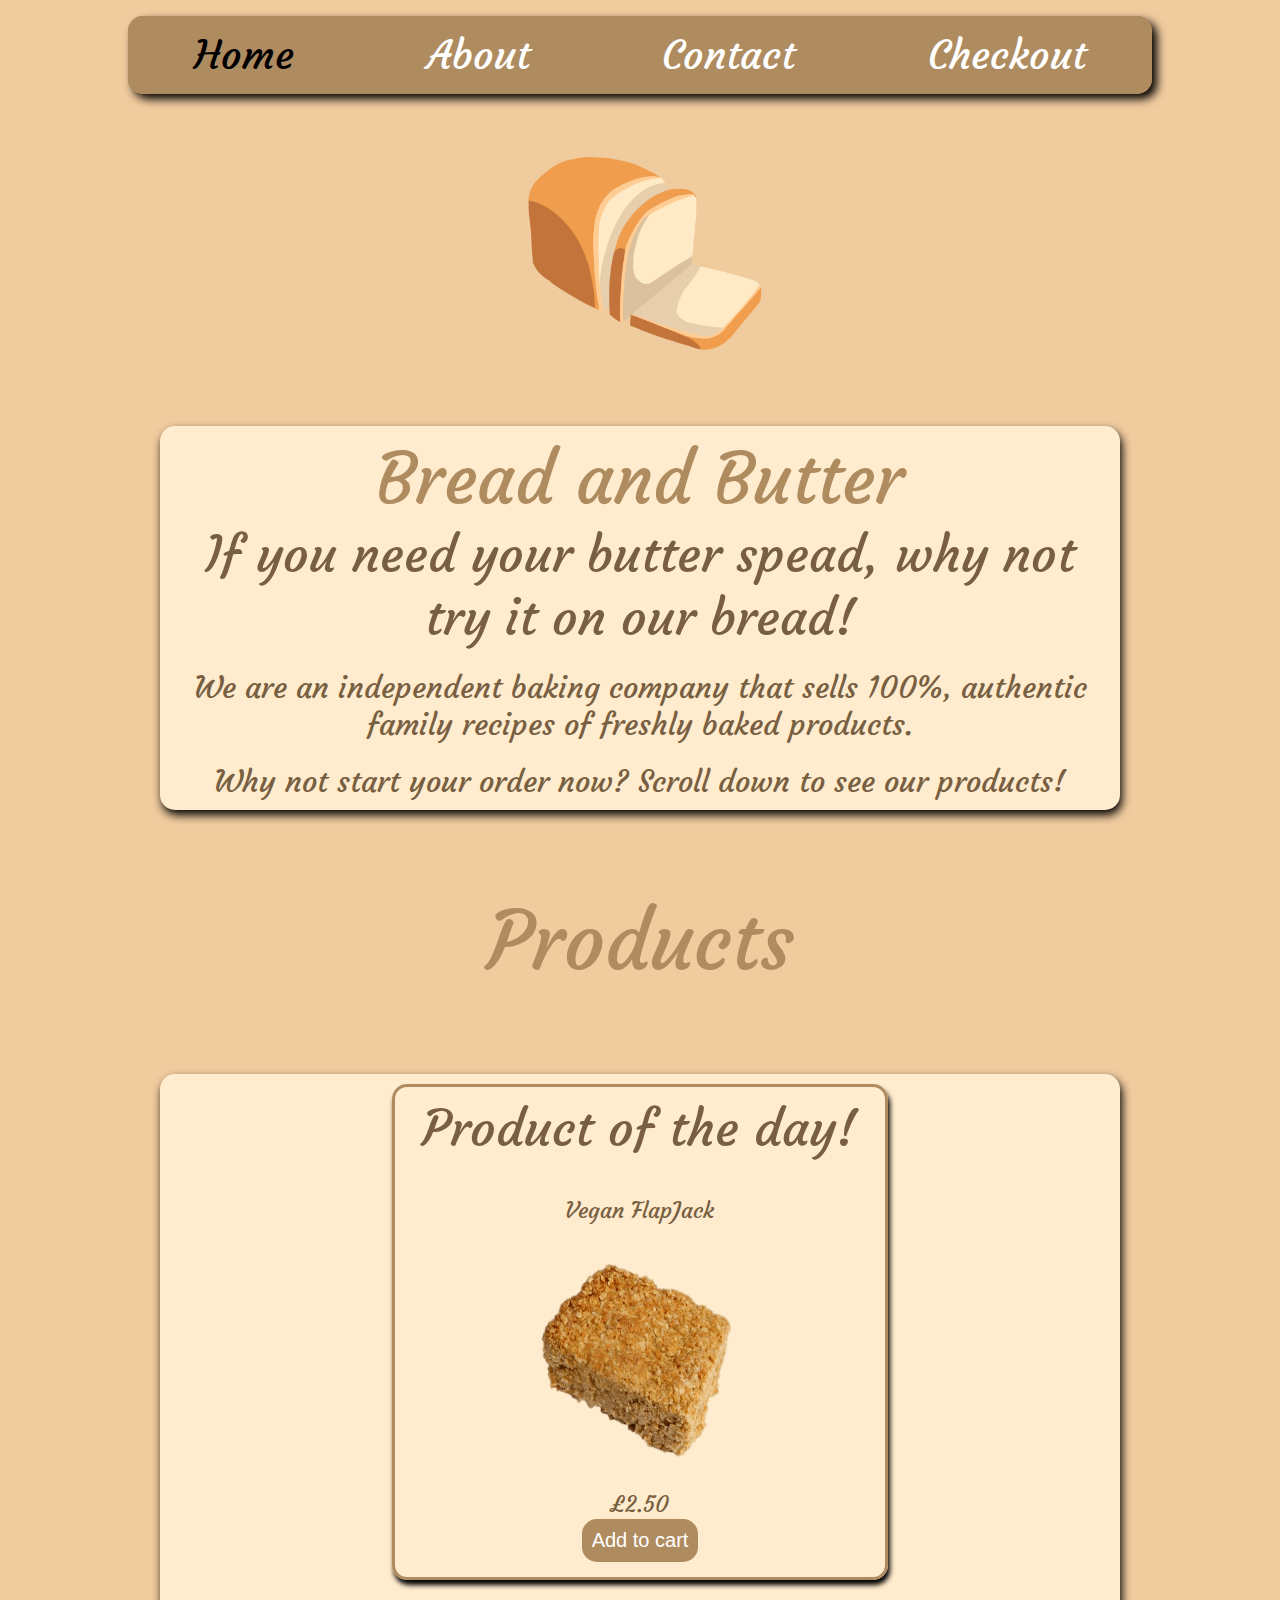
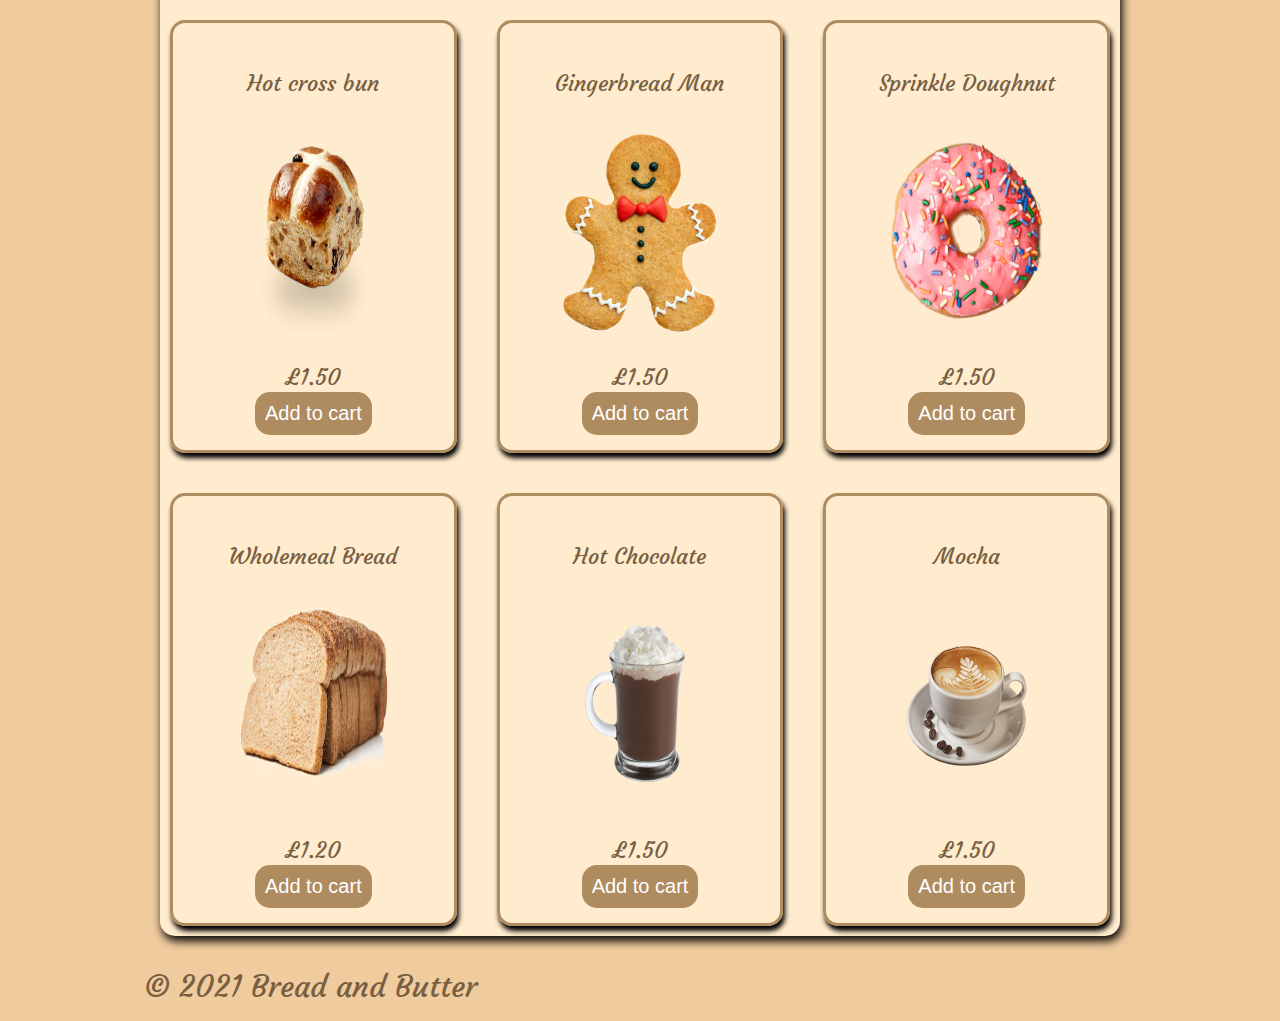
<file: index.html>
<!DOCTYPE html>
<html lang="en">
<head>
    <meta charset="UTF-8">
    <meta http-equiv="X-UA-Compatible" content="IE=edge">
    <meta name="viewport" content="width=device-width, initial-scale=1.0">
    <title>Homepage</title>
    <link rel="stylesheet" href="div.css">
    <link rel="preconnect" href="https://fonts.googleapis.com">
    <link rel="preconnect" href="https://fonts.gstatic.com" crossorigin>
    <link href="https://fonts.googleapis.com/css2?family=Courgette&display=swap" rel="stylesheet">
    <script src="app.js" defer></script>
</head>

<body>
    
<section>
    <nav>

        <div class="navigation">

            <ul>
                <li >
                    <a href="index.html" class="active">Home</a>
                </li>

                <li>
                    <a href="about.html">About</a>
                </li>

                <li>
                    <a href="contact.html">Contact</a>
                </li>

                <li>
                    <a href="checkout.html">Checkout</a>
                </li>
            </ul>

        </div>

    </nav>

    <main>

        <div class="image">
            <img src="bread.png.png" alt="bread">
        </div>

        <article>

            <h1>
                Bread and Butter
            </h1>

            <h2>
                If you need your butter spead, why not try it on our bread!
            </h2>

            <br>

            <p>
                We are an independent baking company that sells 100%, authentic family recipes of freshly baked products.
            </p>

            <br>

            <p>
                Why not start your order now? Scroll down to see our products!

            </p>
        </article>


        <h1 class="products">
            Products
        </h1>


    </main>


</section>

<section class="section2">

    <article>

        <div class="grid">

            
                <div>
                    
                        <h2>Product of the day!</h2>
                        <p class="title">Vegan FlapJack</p>
                        <img src="flapjack.png" alt="flapjack" class="imagebox">
                        <p class="price">£2.50</p>

                        <button type="button" class="button" id="addToCart" onclick="redirect()">Add to cart</button>

                </div>
            


            <div>

                <p class="title">Hot cross bun</p>
                <img src="hotcrossbun.png" alt="hotcrossbun" class="imagebox">
                <p class="price">£1.50</p>

                <button type="button" class="button" id="addToCart" onclick="redirect()">Add to cart</button>
            </div>

            <div>
                <p class="title">Gingerbread Man</p>
                <img src="gingerbread.png" alt="gingerbreadman" class="imagebox">
                <p class="price">£1.50</p>

                <button type="button" class="button" id="addToCart" onclick="redirect()">Add to cart</button>
            </div>

            <div>
                <p class="title">Sprinkle Doughnut</p>
                <img src="doughnut.png" alt="doughnut" class="imagebox">
                <p class="price">£1.50</p>

                <button type="button" class="button" id="addToCart" onclick="redirect()">Add to cart</button>
            </div>

            <div>
                <p class="title">Wholemeal Bread</p>
                <img src="bread.png" alt="bread" class="imagebox">
                <p class="price">£1.20</p>

                <button type="button" class="button" id="addToCart" onclick="redirect()">Add to cart</button>
            </div>

            <div>
                <p class="title">Hot Chocolate</p>
                <img src="hotchoc.png" alt="Hot Chocolate" class="imagebox">
                <p class="price">£1.50</p>

                <button type="button" class="button" id="addToCart" onclick="redirect()">Add to cart</button>
            </div>

            <div>
                <p class="title">Mocha</p>
                <img src="mocha.png" alt="Mocha" class="imagebox">
                <p class="price">£1.50</p>

                <button type="button" class="button" id="addToCart" onclick="redirect()">Add to cart</button>
            </div>


        </div>

    </article>

</section>

<footer>
    
        <div class="footer">
    
            <p>
                &copy; 2021 Bread and Butter
            </p>
    
        </div>

</footer>




</body>





</html>
</file>
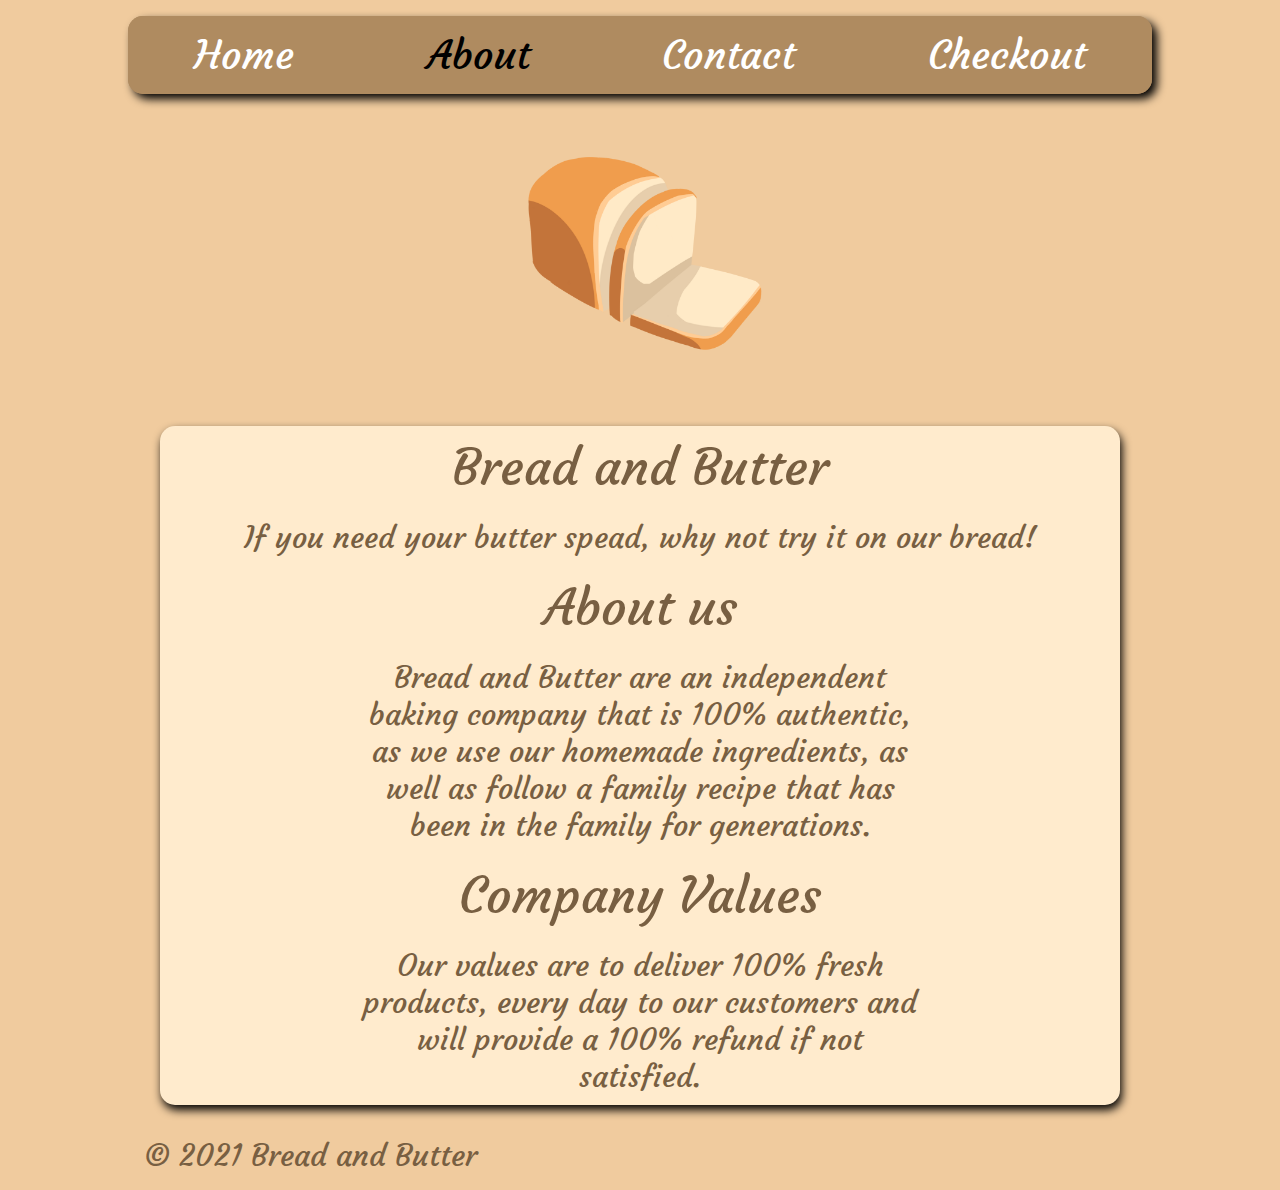
<file: about.html>
<!DOCTYPE html>
<html lang="en">
<head>
    <meta charset="UTF-8">
    <meta http-equiv="X-UA-Compatible" content="IE=edge">
    <meta name="viewport" content="width=device-width, initial-scale=1.0">
    <title>Homepage</title>
    <link rel="stylesheet" href="div.css">
    <link rel="preconnect" href="https://fonts.googleapis.com">
    <link rel="preconnect" href="https://fonts.gstatic.com" crossorigin>
    <link href="https://fonts.googleapis.com/css2?family=Courgette&display=swap" rel="stylesheet">
    <script src="app.js" defer></script>
</head>

<body>
    
<section>
    <nav>

        <div class="navigation">

            <ul>
                <li >
                    <a href="index.html" >Home</a>
                </li>

                <li>
                    <a href="about.html" class="active">About</a>
                </li>

                <li>
                    <a href="contact.html">Contact</a>
                </li>

                <li>
                    <a href="checkout.html" >Checkout</a>
                </li>
            </ul>

        </div>

    </nav>

    <main>

        <div class="image">
            <img src="bread.png.png" alt="bread">
        </div>


        <article>

            <h2>
                Bread and Butter
            </h2>

            <br>

            <p>
                If you need your butter spead, why not try it on our bread!
            </p>

            <br>

            <h2>About us</h2>

            <br>

            <p class="about-box">
                Bread and Butter are an independent baking company that 
                is 100% authentic, as we use our homemade ingredients, 
                as well as follow a family recipe that has been in the family
                for generations.
            </p>

            <br>
            
            <h2>
                Company Values
            </h2>

            <br>

            <p class="about-box">
                Our values are to deliver 100% fresh products, every day 
                to our customers and will provide a 100% refund if not satisfied. 
            </p>


        </article>


        


    </main>


</section>


<footer>
    
        <div class="footer">
    
            <p>
                &copy; 2021 Bread and Butter
            </p>
    
        </div>

</footer>




</body>





</html>
</file>
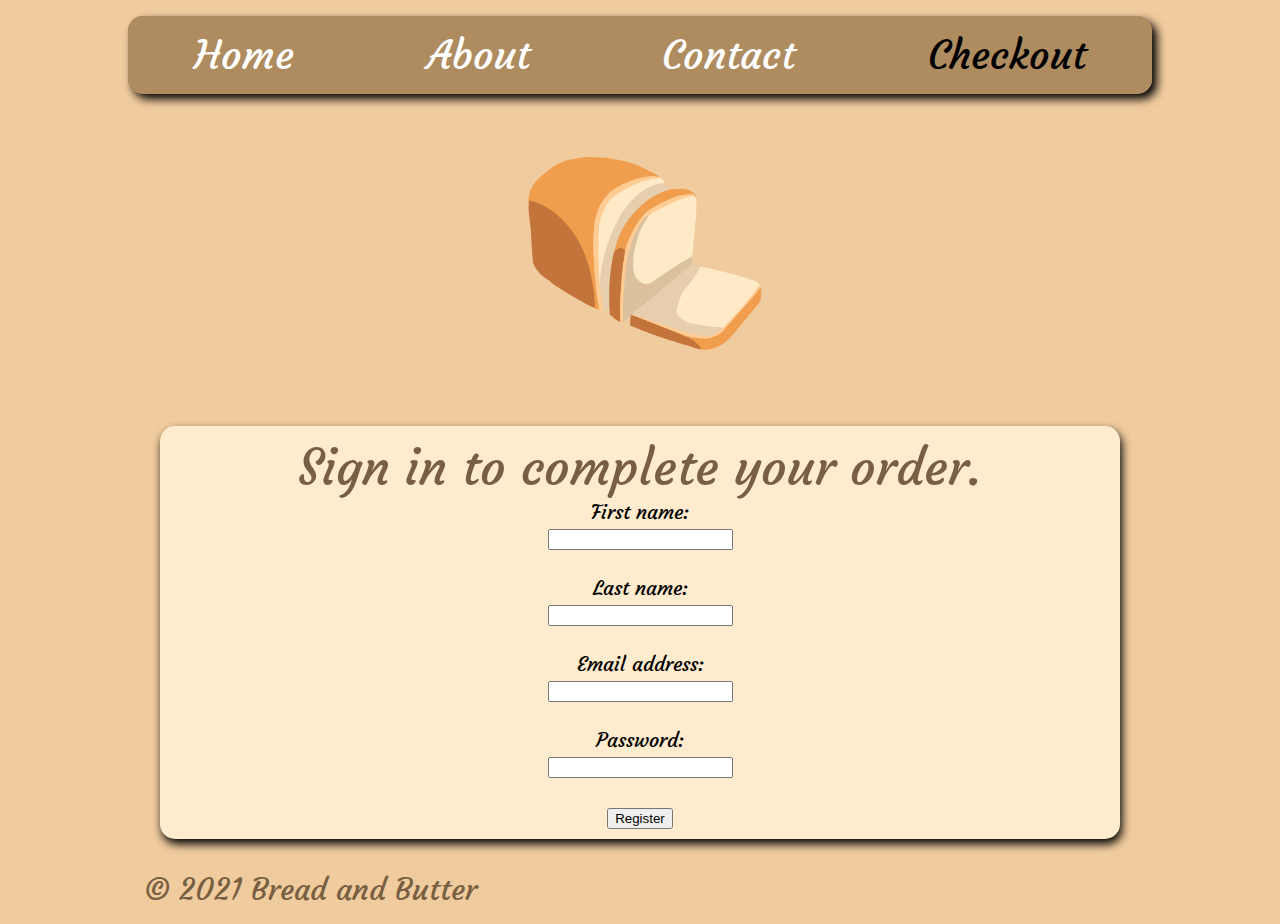
<file: checkout.html>
<!DOCTYPE html>
<html lang="en">
<head>
    <meta charset="UTF-8">
    <meta http-equiv="X-UA-Compatible" content="IE=edge">
    <meta name="viewport" content="width=device-width, initial-scale=1.0">
    <title>Homepage</title>
    <link rel="stylesheet" href="div.css">
    <link rel="preconnect" href="https://fonts.googleapis.com">
    <link rel="preconnect" href="https://fonts.gstatic.com" crossorigin>
    <link href="https://fonts.googleapis.com/css2?family=Courgette&display=swap" rel="stylesheet">
    <script src="app.js" defer></script>
    <script src="validateForm.js" defer></script>
</head>

<body>
    
<section>
    <nav>

        <div class="navigation">

            <ul>
                <li >
                    <a href="index.html" >Home</a>
                </li>

                <li>
                    <a href="about.html">About</a>
                </li>

                <li>
                    <a href="contact.html">Contact</a>
                </li>

                <li>
                    <a href="checkout.html" class="active">Checkout</a>
                </li>
            </ul>

        </div>

    </nav>

    <main>

        <div class="image">
            <img src="bread.png.png" alt="bread">
        </div>

        <article>

            <h2>
                Sign in to complete your order.
            </h2>

            <form id="form">

                <label for="fname">First name:</label><br>
                <input type="text" id="fname" value="" required><br><br>

                <label for="fname">Last name:</label><br>
                <input type="text" id="lname" value="" required><br><br>

                <label for="fname">Email address:</label><br>
                <input type="text" id="email" value="" required><br><br>

                <label for="fname">Password:</label><br>
                <input type="password" id="pword" value="" required><br><br>

                <input type="submit" value="Register">
              </form>

        </article>


        


    </main>


</section>


<footer>
    
        <div class="footer">
    
            <p>
                &copy; 2021 Bread and Butter
            </p>
    
        </div>

</footer>




</body>





</html>
</file>
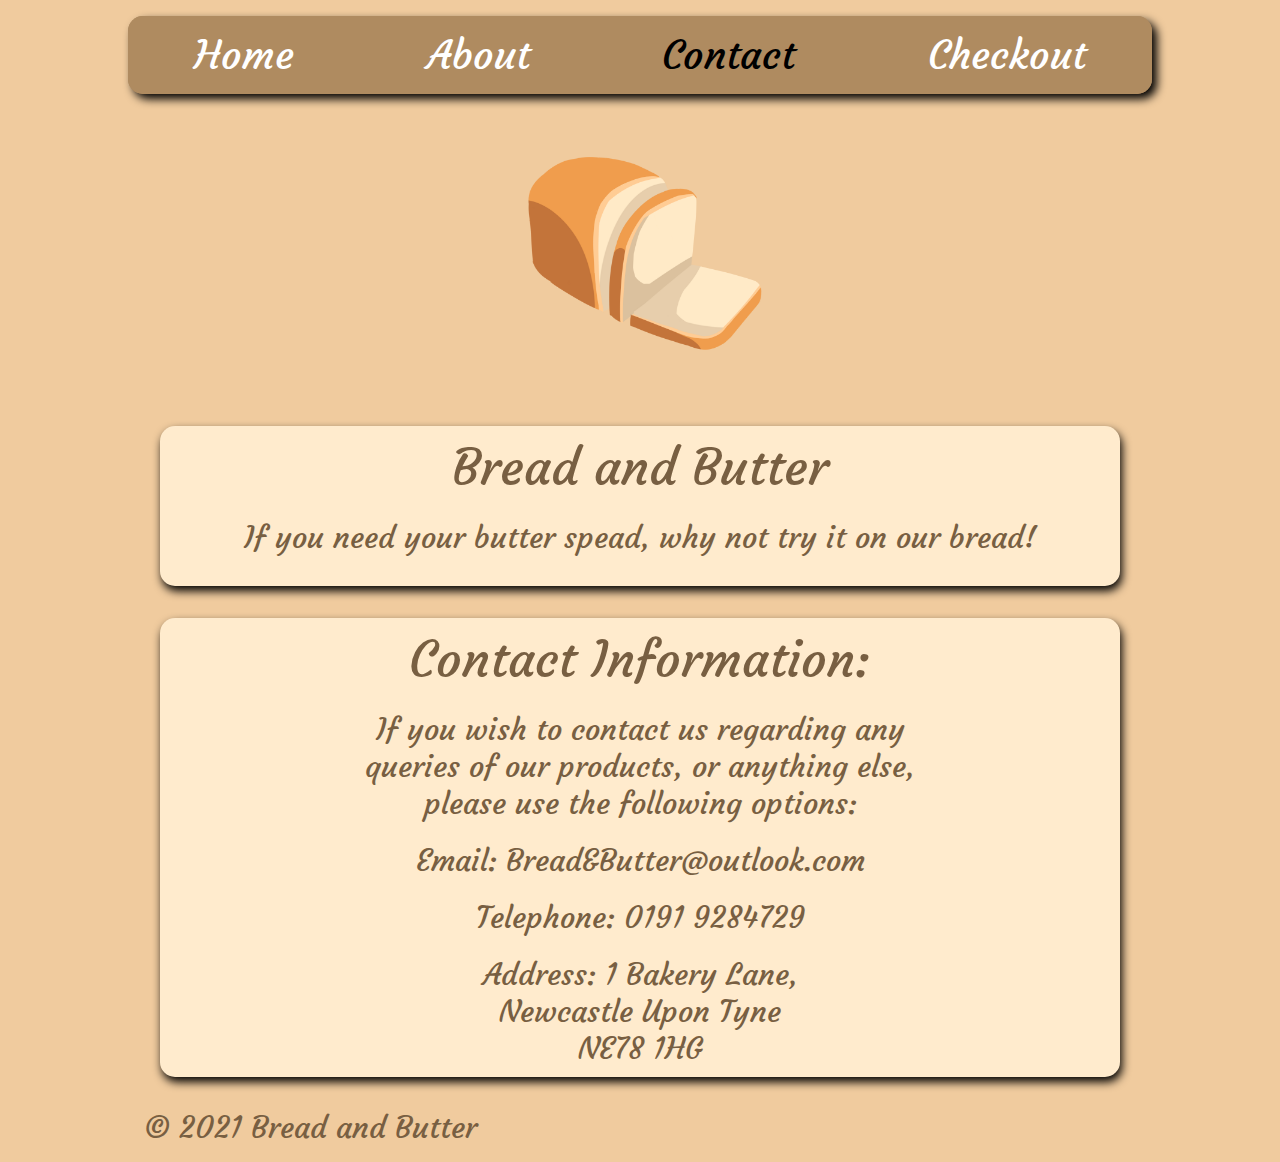
<file: contact.html>
<!DOCTYPE html>
<html lang="en">
<head>
    <meta charset="UTF-8">
    <meta http-equiv="X-UA-Compatible" content="IE=edge">
    <meta name="viewport" content="width=device-width, initial-scale=1.0">
    <title>Homepage</title>
    <link rel="stylesheet" href="div.css">
    <link rel="preconnect" href="https://fonts.googleapis.com">
    <link rel="preconnect" href="https://fonts.gstatic.com" crossorigin>
    <link href="https://fonts.googleapis.com/css2?family=Courgette&display=swap" rel="stylesheet">
    <script src="app.js" defer></script>
</head>

<body>
    
<section>
    <nav>

        <div class="navigation">

            <ul>
                <li >
                    <a href="index.html" >Home</a>
                </li>

                <li>
                    <a href="about.html" >About</a>
                </li>

                <li>
                    <a href="contact.html" class="active">Contact</a>
                </li>

                <li>
                    <a href="checkout.html" >Checkout</a>
                </li>
            </ul>

        </div>

    </nav>

    <main>

        <div class="image">
            <img src="bread.png.png" alt="bread">
        </div>


        <article>

            <h2>
                Bread and Butter
            </h2>

            <br>

            <p>
                If you need your butter spead, why not try it on our bread!
            </p>

            <br>

        </article>



        <article>

            <h2>
                Contact Information:
            </h2>

            <br>

            <p class="contact-box">
                If you wish to contact us regarding any queries of our 
                products, or anything else, please use the following options:
            </p>

            <br>

            <p>
                Email: Bread&Butter@outlook.com
            </p>

            <br>

            <p>
                Telephone: 0191 9284729
            </p>

            <br>

            <p>
                Address: 1 Bakery Lane,
            </p>

            <p>
                Newcastle Upon Tyne
            </p>

            <p>
                NE78 1HG
            </p>

        </article>
        


    </main>


</section>


<footer>
    
        <div class="footer">
    
            <p>
                &copy; 2021 Bread and Butter
            </p>
    
        </div>

</footer>




</body>





</html>
</file>
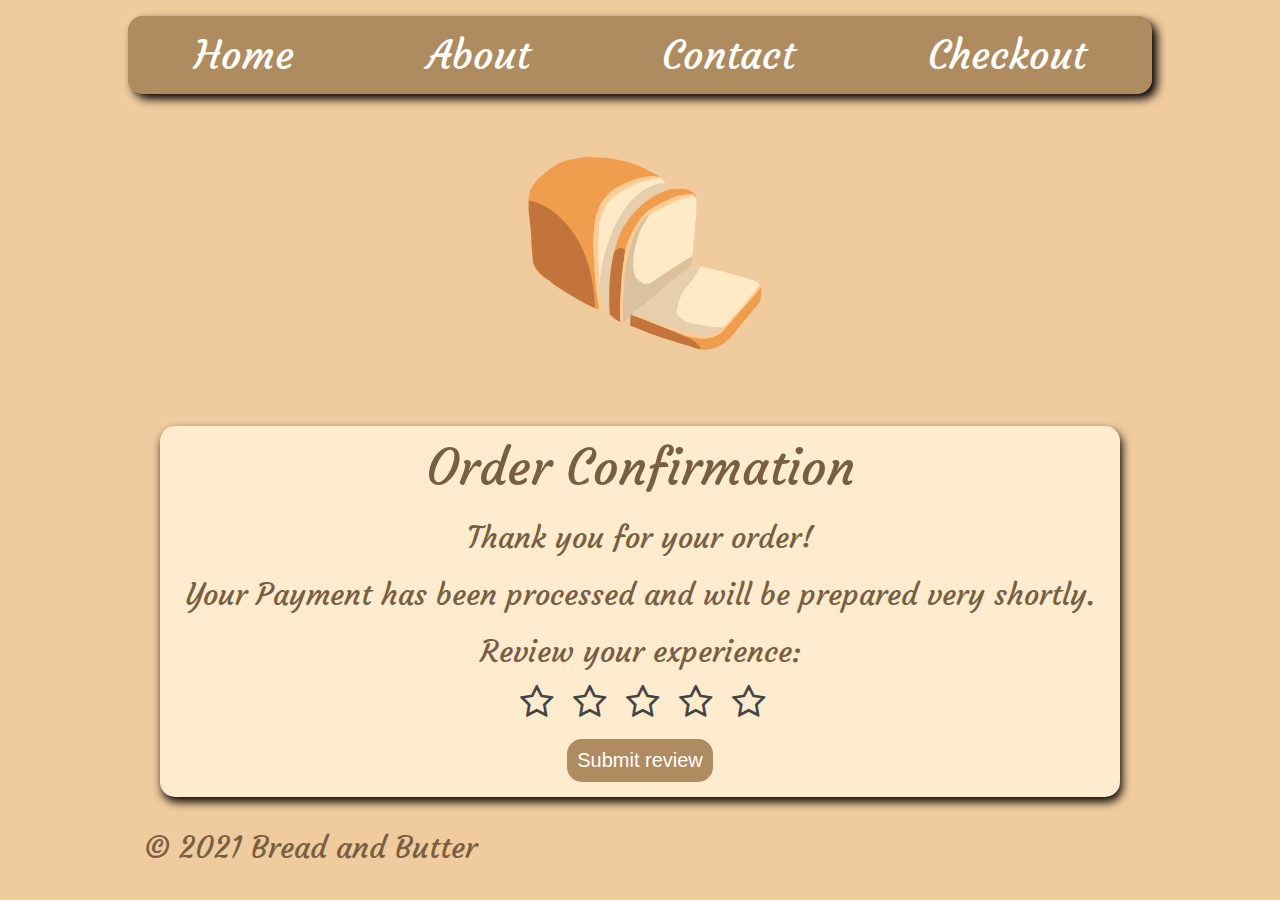
<file: orderComplete.html>
<!DOCTYPE html>
<html lang="en">
<head>
    <meta charset="UTF-8">
    <meta http-equiv="X-UA-Compatible" content="IE=edge">
    <meta name="viewport" content="width=device-width, initial-scale=1.0">
    <title>Homepage</title>
    <link rel="stylesheet" href="div.css">
    <link rel="preconnect" href="https://fonts.googleapis.com">
    <link rel="preconnect" href="https://fonts.gstatic.com" crossorigin>
    <link href="https://fonts.googleapis.com/css2?family=Courgette&display=swap" rel="stylesheet">
    <link rel="stylesheet" href="//netdna.bootstrapcdn.com/font-awesome/4.2.0/css/font-awesome.min.css">
    <script src="app.js" defer></script>
</head>

<body>
    
<section>
    <nav>

        <div class="navigation">

            <ul>
                <li >
                    <a href="index.html" >Home</a>
                </li>

                <li>
                    <a href="about.html">About</a>
                </li>

                <li>
                    <a href="contact.html">Contact</a>
                </li>

                <li>
                    <a href="checkout.html" >Checkout</a>
                </li>
            </ul>

        </div>

    </nav>

    <main>

        <div class="image">
            <img src="bread.png.png" alt="bread">
        </div>


        <article>

            <h2>
                Order Confirmation
            </h2>

            <br>

            <p>
                Thank you for your order! 
            </p>

            <br>
             
            <p>
                Your Payment has been processed and will be prepared very shortly.
            </p>

            <br>

            <p>
                Review your experience:
            </p>

            <div class="stars">
                <form action="">
                  <input class="star star-5" id="star-5" type="radio" name="star"/>
                  <label class="star star-5" for="star-5"></label>
                  <input class="star star-4" id="star-4" type="radio" name="star"/>
                  <label class="star star-4" for="star-4"></label>
                  <input class="star star-3" id="star-3" type="radio" name="star"/>
                  <label class="star star-3" for="star-3"></label>
                  <input class="star star-2" id="star-2" type="radio" name="star"/>
                  <label class="star star-2" for="star-2"></label>
                  <input class="star star-1" id="star-1" type="radio" name="star"/>
                  <label class="star star-1" for="star-1"></label>
                </form>
            </div>

            <br>
            
              <button type="submit" value="Submit" class="button" id="addToCart" onclick="submitRedirect()">Submit review</button>


        </article>


        


    </main>


</section>


<footer>
    
        <div class="footer">
    
            <p>
                &copy; 2021 Bread and Butter
            </p>
    
        </div>

</footer>




</body>





</html>
</file>
<file: div.css>
body {
    background-color: rgb(240, 203, 158);
    font-family: 'Courgette', cursive;
    font-weight: 400;
}

section {
    height: auto;
    width: 100%;
}


nav {

    
    width: 100%;
    background-color: rgb(175, 139, 96);
    border-radius: 15px;
    box-shadow: 5px 5px 10px;
    height: auto;
}
ul::before {
    content: '';
    position: absolute;
}

ul {
    list-style-type: none;
    border-radius: 15px;
    margin: 0;
    padding: 0;
    background-color: rgb(175, 139, 96);
}


li a {
    display: block;
    color: white;
    text-align: center;
    padding: 14px 16px;
    text-decoration: none;
}

li a:hover {
    background-color: rgb(207, 165, 103);
    border-radius: 15px;

}

.active {
    color: black;
    border-radius: 15px;
}

main {
    width: 100%;
    height: 100%;

}

.image {
    display: flex;
    justify-content: center;
    width: 100%;
    height: auto;
    
}

.image img{
    display: flex;
    justify-content: center;
    width: 200px;
    height: 200px;

}

article {
    text-align: center;
    padding: 10px;
    height: auto;
    background-color: blanchedalmond;
    border-radius: 15px;
    margin: 2em;
}

h1 {
    font-size: 50px;
    font-weight: 400;
    color: rgb(175, 139, 96);
    margin: 0;
}

h2 {
    font-weight: 400;
    color: rgb(120, 95, 66);
    margin: 0;
    font-size: 40px;
}

p {
    font-weight: 400;
    color: rgb(120, 95, 66);
    margin: 0;
}


.grid {
    display: grid;
    grid-template-columns: 1fr 1fr;
    gap: 15px;
    height: 100%;
    font-size: 30px;
    width: 100%;
}

.grid > div {
    border: 3px solid rgb(175, 139, 96);
    border-radius: 15px;
    box-shadow: 2px 5px 5px;
    transition: 1s ease;


}

.grid > div:hover {
    transform: scale(1.05);
    box-shadow: 3px 7px 7px;
    background-color: rgb(240, 203, 158);
   
}

.grid > div:nth-child(1) {
    grid-column: 1 / span 2;
    
}

.grid > div img {
    width: 60%;
}

.products {
    display: flex;
    justify-content: center;
    align-items: center;
    font-size: 80px;
    font-weight: 400;
    color: rgb(175, 139, 96);
    margin: 0;
    height: 200px;
}

.footer {
    height: auto;
    margin: 1em;
}

.section2 {
    height: auto;
    width: 100%;
}

.title {
    width: 100%;
    height: 50px;
    display: flex;
    justify-content: center;
    align-items: center;
    font-size: 22px;
}

.price {
    width: 100%;
    height: 20px;
    display: flex;
    justify-content: center;
    align-items: flex-end;
    font-size: 22px;
}

.imagebox {
    width: 100%;
    height: 100px;

}

a {
    text-decoration: none;
    color: rgb(175, 139, 96);
}

button {
    background-color: rgb(175, 139, 96);
    color: white;
    border: none;
    border-radius: 15px;
    padding: 10px;
    font-size: 20px;
    font-weight: 400;
    cursor: pointer;
    margin-bottom: 5px;;
}

form {
    font-size: 20px;
}

.about-box {
    margin: 0 auto;
    width: 60%;
}

.contact-box {
    margin: 0 auto;
    width: 60%;
}

div.stars {
    width: 270px;
    display: inline-block;
  }
   
  input.star { display: none; }
   
  label.star {
    float: right;
    padding: 10px;
    font-size: 36px;
    color: #444;
    transition: all .2s;
  }
   
  input.star:checked ~ label.star:before {
    content: '\f005';
    color: #FD4;
    transition: all .25s;
  }
   
  input.star-5:checked ~ label.star:before {
    color: #FE7;
    text-shadow: 0 0 20px #952;
  }
   
  input.star-1:checked ~ label.star:before { color: #F62; }
   
  label.star:hover { transform: rotate(-15deg) scale(1.3); }
   
  label.star:before {
    content: '\f006';
    font-family: FontAwesome;
  }

@media only screen and (min-width: 660px) {
    body {
        width: 95%;
        margin: 1em auto;
    }

    .grid {
        display: grid;
        grid-template-columns: 1fr 1fr 1fr;
        grid-gap: 40px;
        font-size: 30px;
    }

    .grid > div:nth-child(1) {
        grid-column: 1 / span 3;
        width: 55%;
        margin: 0 auto;
        height: auto;
    }
    
    .grid > div:nth-child(1) img {
        width: 80%;
    }

    .grid > div {
        border: 3px solid rgb(175, 139, 96);
        border-radius: 15px;
        height:400px;
        box-shadow: 2px 5px 5px;
        padding: 10px;
    }

    .imagebox {
        width: 100%;
        height: 150px;
        margin: 0;
    
    }

    .title {
        width: 100%;
        height: 100px;
        display: flex;
        justify-content: center;
        align-items: center;
    }
    
    .price {
        width: 100%;
        height: 50px;
        display: flex;
        justify-content: center;
        align-items: flex-end;
    }

    nav {

        width: 100%;
        margin: 0 auto;
        background-color: rgb(175, 139, 96);
        border-radius: 15px;
        box-shadow: 5px 5px 10px;
        height: auto;
        font-size: 40px;
    }
    
    ul {
        display: flex;
        justify-content: space-around;
        align-items: center;
        list-style-type: none;
        border-radius: 15px;
        margin: 0;
        padding: 0;
        background-color: rgb(175, 139, 96);
    }
    
    li {
        float: left;
    }
    
    li a {
        display: block;
        color: white;
        text-align: center;
        padding: 14px 16px;
        text-decoration: none;
    }
    
    li a:hover {
        background-color: rgb(207, 165, 103);
        border-radius: 15px;
    
    }
    
    .active {
        color: black;
        border-radius: 15px;
    }

    .image {
        display: flex;
        justify-content: center;
        width: 100%;
        height: auto;
        
    }
    
    .image img{
        display: flex;
        justify-content: center;
        width: 300px;
        height: 300px;
    
    }

    article {
        text-align: center;
        padding: 10px;
        height: auto;
        background-color: blanchedalmond;
        border-radius: 15px;
        box-shadow: 2px 5px 10px;
    }
    
    h1 {
        font-size: 70px;
        font-weight: 400;
        color: rgb(175, 139, 96);
        margin: 0;
    }
    
    h2 {
        font-weight: 400;
        color: rgb(120, 95, 66);
        margin: 0;
        font-size: 50px;
    }
    
    p {
        font-weight: 400;
        color: rgb(120, 95, 66);
        margin: 0;
        font-size: 30px;
    }
    


}

@media only screen and (min-width: 1080px) {
    body {
        width: 80%;
        margin: 1em auto;
    }

    .grid {
        display: grid;
        grid-template-columns: 1fr 1fr 1fr;
        grid-gap: 40px;
        font-size: 30px;
    }

    .grid > div:nth-child(1) {
        grid-column: 1 / span 3;
        width: 50%;
        margin: 0 auto;
        height: auto;
    }
    
    .grid > div:nth-child(1) img {
        width: 50%;
    }

    .grid > div {
        border: 3px solid rgb(175, 139, 96);
        border-radius: 15px;
        height: auto;
        box-shadow: 2px 5px 5px;
        padding: 10px;
    }

    .imagebox {
        width: 100%;
        height: 200px;
    }

    .title {
        width: 100%;
        height: 100px;
        display: flex;
        justify-content: center;
        align-items: center;
    }
    
    .price {
        width: 100%;
        height: 50px;
        display: flex;
        justify-content: center;
        align-items: flex-end;
    }

    nav {

        width: 100%;
        margin: 0 auto;
        background-color: rgb(175, 139, 96);
        border-radius: 15px;
        box-shadow: 5px 5px 10px;
        height: auto;
        font-size: 40px;
    }
    
    ul {
        display: flex;
        justify-content: space-around;
        align-items: center;
        list-style-type: none;
        border-radius: 15px;
        margin: 0;
        padding: 0;
        background-color: rgb(175, 139, 96);
    }
    
    li {
        float: left;
    }
    
    li a {
        display: block;
        color: white;
        text-align: center;
        padding: 14px 16px;
        text-decoration: none;
    }
    
    li a:hover {
        background-color: rgb(207, 165, 103);
        border-radius: 15px;
        

    }
    
    .active {
        color: black;
        border-radius: 15px;
    }

    .image {
        display: flex;
        justify-content: center;
        width: 100%;
        height: auto;
        
    }
    
    .image img{
        display: flex;
        justify-content: center;
        width: 300px;
        height: 300px;
    
    }

    article {
        text-align: center;
        padding: 10px;
        height: auto;
        background-color: blanchedalmond;
        border-radius: 15px;
        box-shadow: 2px 5px 10px;
    }
    
    h1 {
        font-size: 70px;
        font-weight: 400;
        color: rgb(175, 139, 96);
        margin: 0;
    }
    
    h2 {
        font-weight: 400;
        color: rgb(120, 95, 66);
        margin: 0;
        font-size: 50px;
    }
    
    p {
        font-weight: 400;
        color: rgb(120, 95, 66);
        margin: 0;
        font-size: 30px;
    }
    


}
</file>
